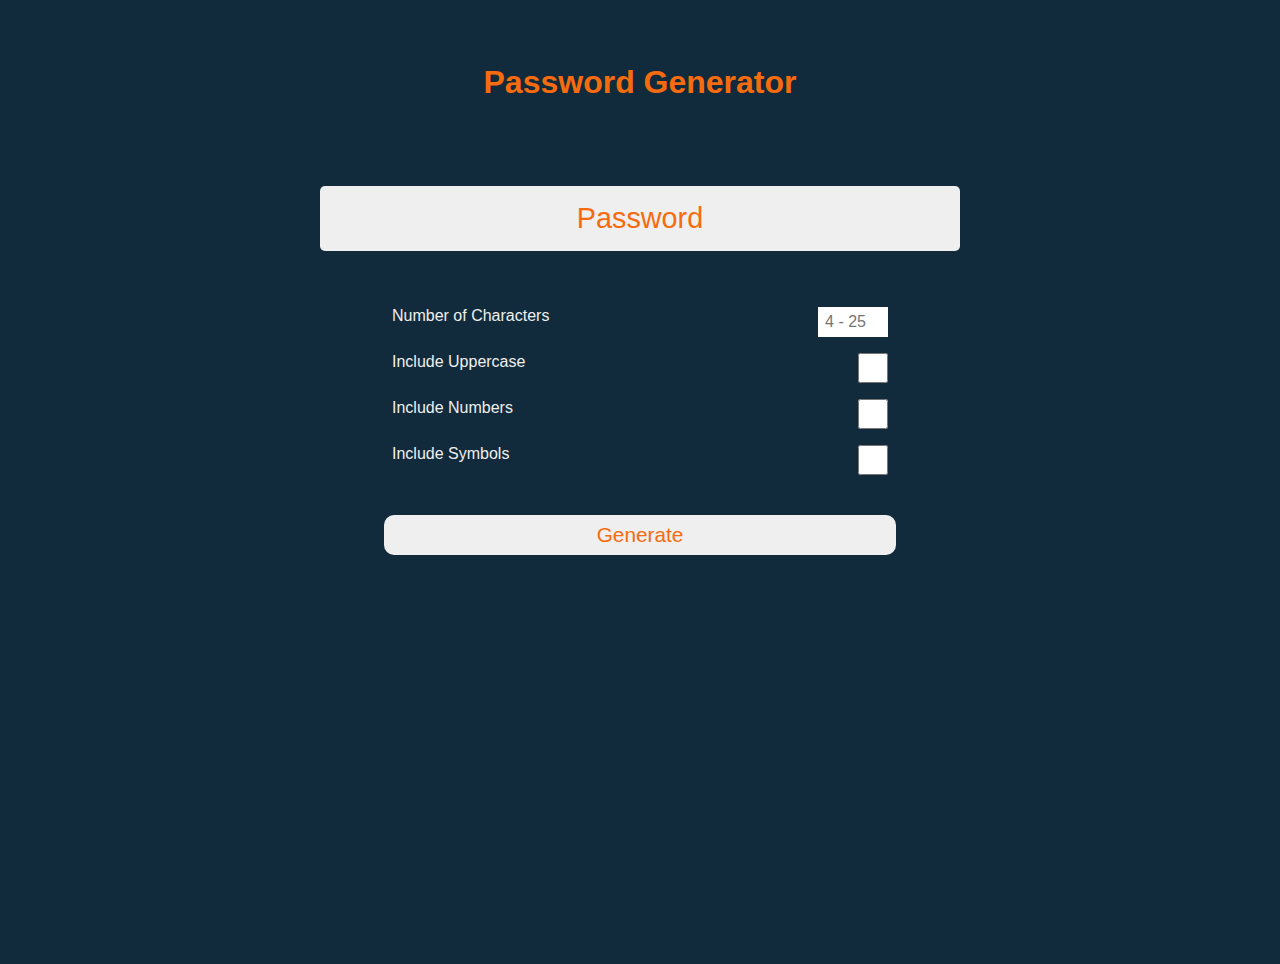
<file: js-password-generator/index.html>
<!DOCTYPE html>
<html lang="en">
<head>
    <meta charset="UTF-8">
    <link rel="stylesheet" href="styles.css">
    <script src="app.js" defer></script>
    <meta http-equiv="X-UA-Compatible" content="IE=edge">
    <meta name="viewport" content="width=device-width, initial-scale=1.0">
    <title>Password Generator</title>
</head>
<body>
    <h1>Password Generator</h1>

    <div class="container">
        <div class="password">Password</div>
        <form class="include">
            <label for="number">Number of Characters<input type="number" id="number"  name="number" max="25" name="number" placeholder="4 - 25" onkeyup="if(this.value > 25){this.value = 25}; this.value = this.value.replace(/[^0-9.]/g, '').replace(/(\..*?)\..*/g, '$1').replace(/^0[^.]/, '0');"></label>
            
            <label >Include Uppercase <input type="checkbox" id="uppercase"></label>
            
            <label >Include Numbers<input type="checkbox" id="numbers"></label>
            
            <label >Include Symbols <input type="checkbox" id="symbols"></label>
           
            <button type="button" id="generate" >Generate</button> 
            <!-- onclick="this.form.reset()" -->
        </form>
    
    </div>
</body>
</html>
</file>
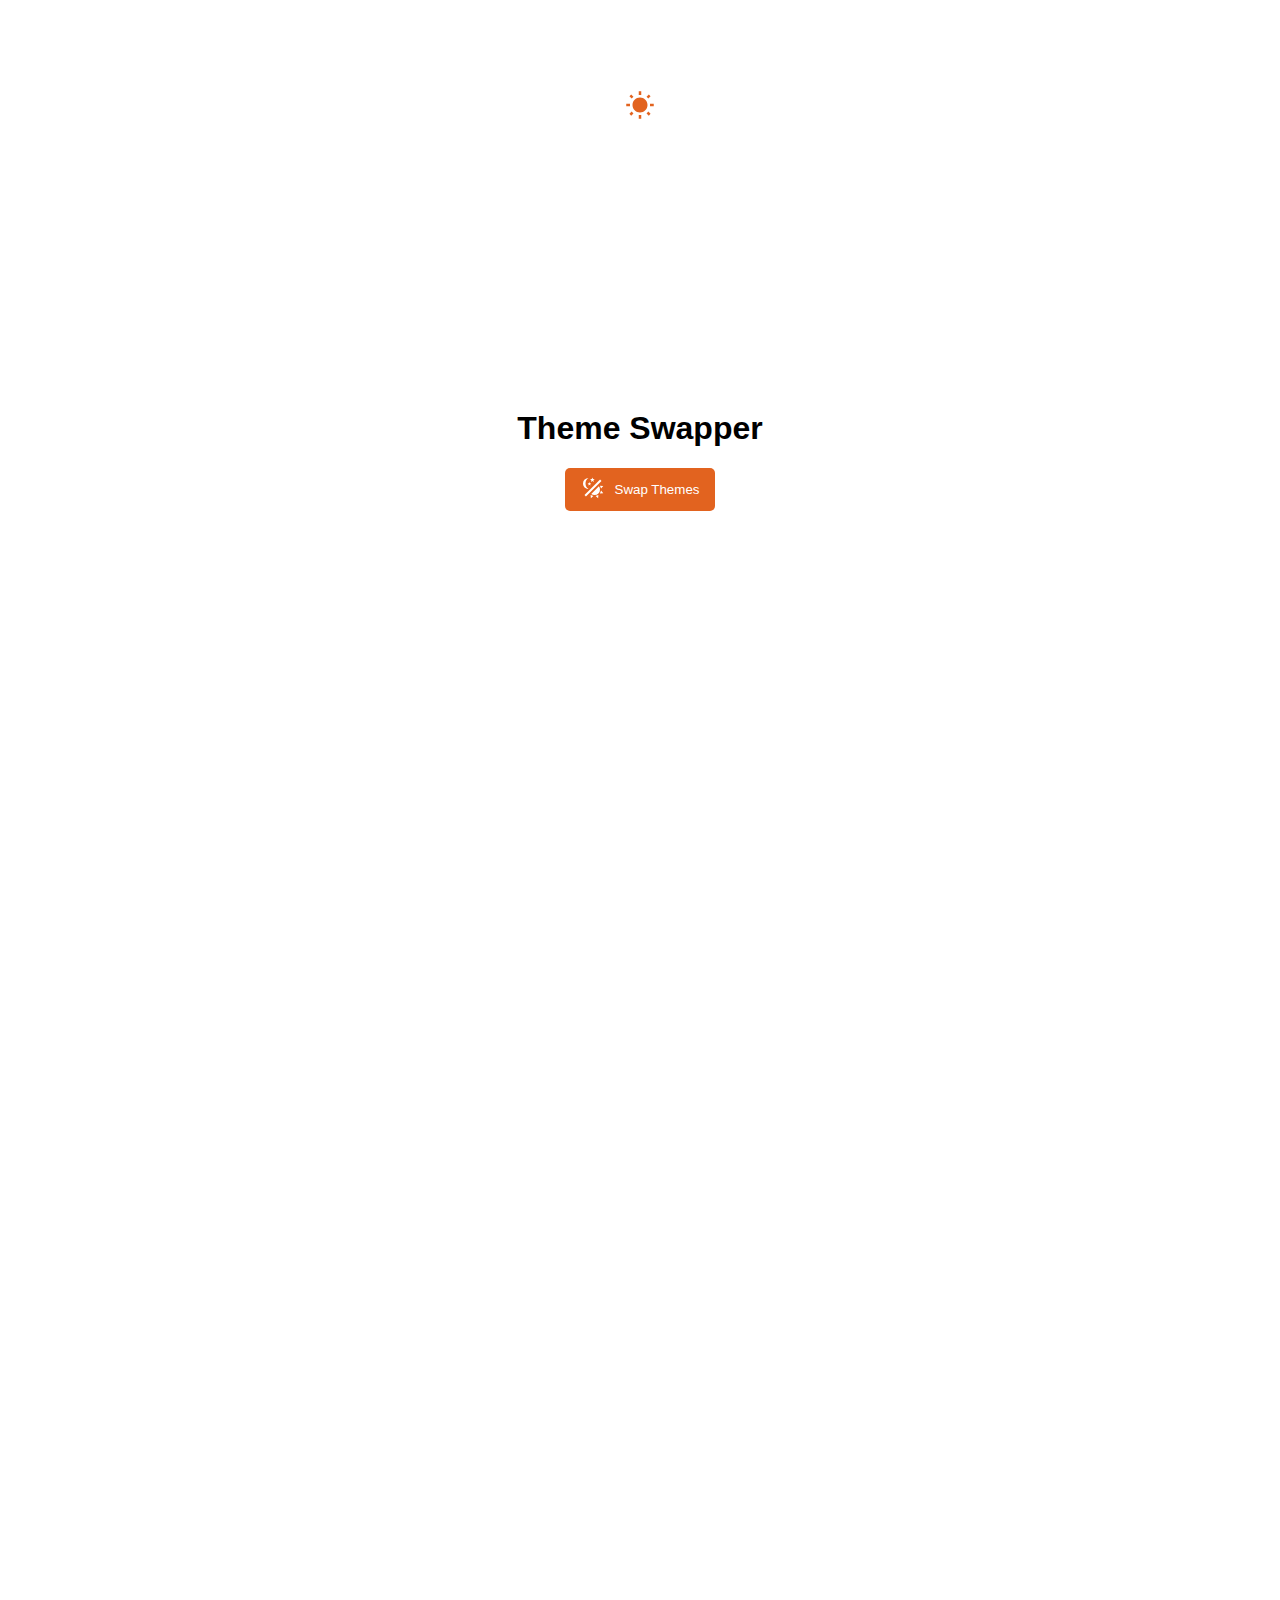
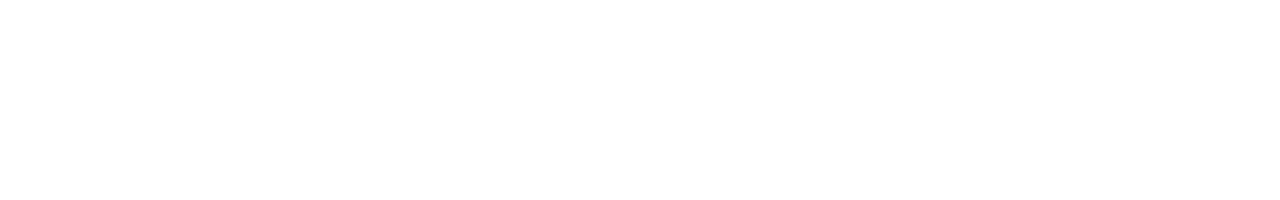
<file: js-swipe-light-dark-theme/index.html>
<!DOCTYPE html>
<html lang="en">
<head>
    <meta charset="UTF-8">
    <meta http-equiv="X-UA-Compatible" content="IE=edge">
    <meta name="viewport" content="width=device-width, initial-scale=1.0">
    <link rel="stylesheet" href="styles.css">
    <script src="script.js" defer></script>

    <title>Theme Swiper</title>
</head>
<body>
    <h1>Theme Swapper</h1>  
    <button  class="main-button"type="button"> <span class="icon-sun-moon"> <svg style="width:24px;height:24px" viewBox="0 0 24 24">
        <path fill="currentColor" d="M7.5,2C5.71,3.15 4.5,5.18 4.5,7.5C4.5,9.82 5.71,11.85 7.53,13C4.46,13 2,10.54 2,7.5A5.5,5.5 0 0,1 7.5,2M19.07,3.5L20.5,4.93L4.93,20.5L3.5,19.07L19.07,3.5M12.89,5.93L11.41,5L9.97,6L10.39,4.3L9,3.24L10.75,3.12L11.33,1.47L12,3.1L13.73,3.13L12.38,4.26L12.89,5.93M9.59,9.54L8.43,8.81L7.31,9.59L7.65,8.27L6.56,7.44L7.92,7.35L8.37,6.06L8.88,7.33L10.24,7.36L9.19,8.23L9.59,9.54M19,13.5A5.5,5.5 0 0,1 13.5,19C12.28,19 11.15,18.6 10.24,17.93L17.93,10.24C18.6,11.15 19,12.28 19,13.5M14.6,20.08L17.37,18.93L17.13,22.28L14.6,20.08M18.93,17.38L20.08,14.61L22.28,17.15L18.93,17.38M20.08,12.42L18.94,9.64L22.28,9.88L20.08,12.42M9.63,18.93L12.4,20.08L9.87,22.27L9.63,18.93Z" />
    </svg> </span> Swap Themes</button>
    
    <div class="icon">
        <svg class="sun"viewBox="0 0 24 24">
            <path fill="currentColor" d="M3.55 19.09L4.96 20.5L6.76 18.71L5.34 17.29M12 6C8.69 6 6 8.69 6 12S8.69 18 12 18 18 15.31 18 12C18 8.68 15.31 6 12 6M20 13H23V11H20M17.24 18.71L19.04 20.5L20.45 19.09L18.66 17.29M20.45 5L19.04 3.6L17.24 5.39L18.66 6.81M13 1H11V4H13M6.76 5.39L4.96 3.6L3.55 5L5.34 6.81L6.76 5.39M1 13H4V11H1M13 20H11V23H13" />
        </svg>
        <svg class="moon" viewBox="0 0 24 24">
            <path fill="currentColor" d="M17.75,4.09L15.22,6.03L16.13,9.09L13.5,7.28L10.87,9.09L11.78,6.03L9.25,4.09L12.44,4L13.5,1L14.56,4L17.75,4.09M21.25,11L19.61,12.25L20.2,14.23L18.5,13.06L16.8,14.23L17.39,12.25L15.75,11L17.81,10.95L18.5,9L19.19,10.95L21.25,11M18.97,15.95C19.8,15.87 20.69,17.05 20.16,17.8C19.84,18.25 19.5,18.67 19.08,19.07C15.17,23 8.84,23 4.94,19.07C1.03,15.17 1.03,8.83 4.94,4.93C5.34,4.53 5.76,4.17 6.21,3.85C6.96,3.32 8.14,4.21 8.06,5.04C7.79,7.9 8.75,10.87 10.95,13.06C13.14,15.26 16.1,16.22 18.97,15.95M17.33,17.97C14.5,17.81 11.7,16.64 9.53,14.5C7.36,12.31 6.2,9.5 6.04,6.68C3.23,9.82 3.34,14.64 6.35,17.66C9.37,20.67 14.19,20.78 17.33,17.97Z" />
        </svg>
    </div>

</body>
</html>
</file>
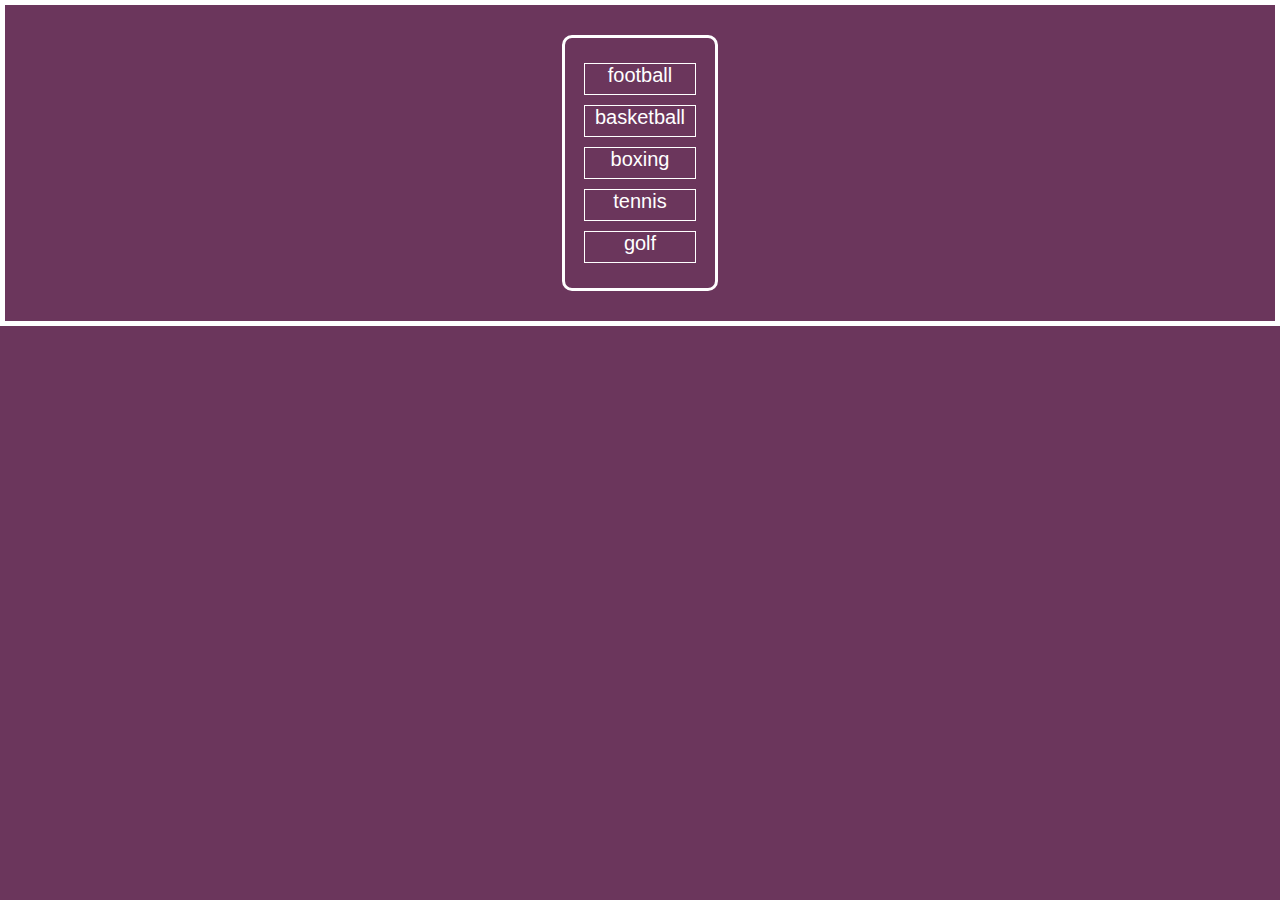
<file: dom-manipulation/dom-event-delegation/index.html>
<!DOCTYPE html>
<html lang="en">
<head>
    <meta charset="UTF-8">
    <meta http-equiv="X-UA-Compatible" content="IE=edge">
    <meta name="viewport" content="width=device-width, initial-scale=1.0">
    <link rel="stylesheet" href="style.css">
    <script src="app.js" defer></script>
    <title>Event Delegations</title>
</head>
<body>
    <ul id="sports">
        <li id="football">football</li>
        <li id="basketball">basketball</li>
        <li id="boxing">boxing</li>
        <li id="tennis">tennis</li>
        <li id="golf">golf</li>
        <!-- <span id="b">hi</span> -->
    </ul>
</body>
</html>
</file>
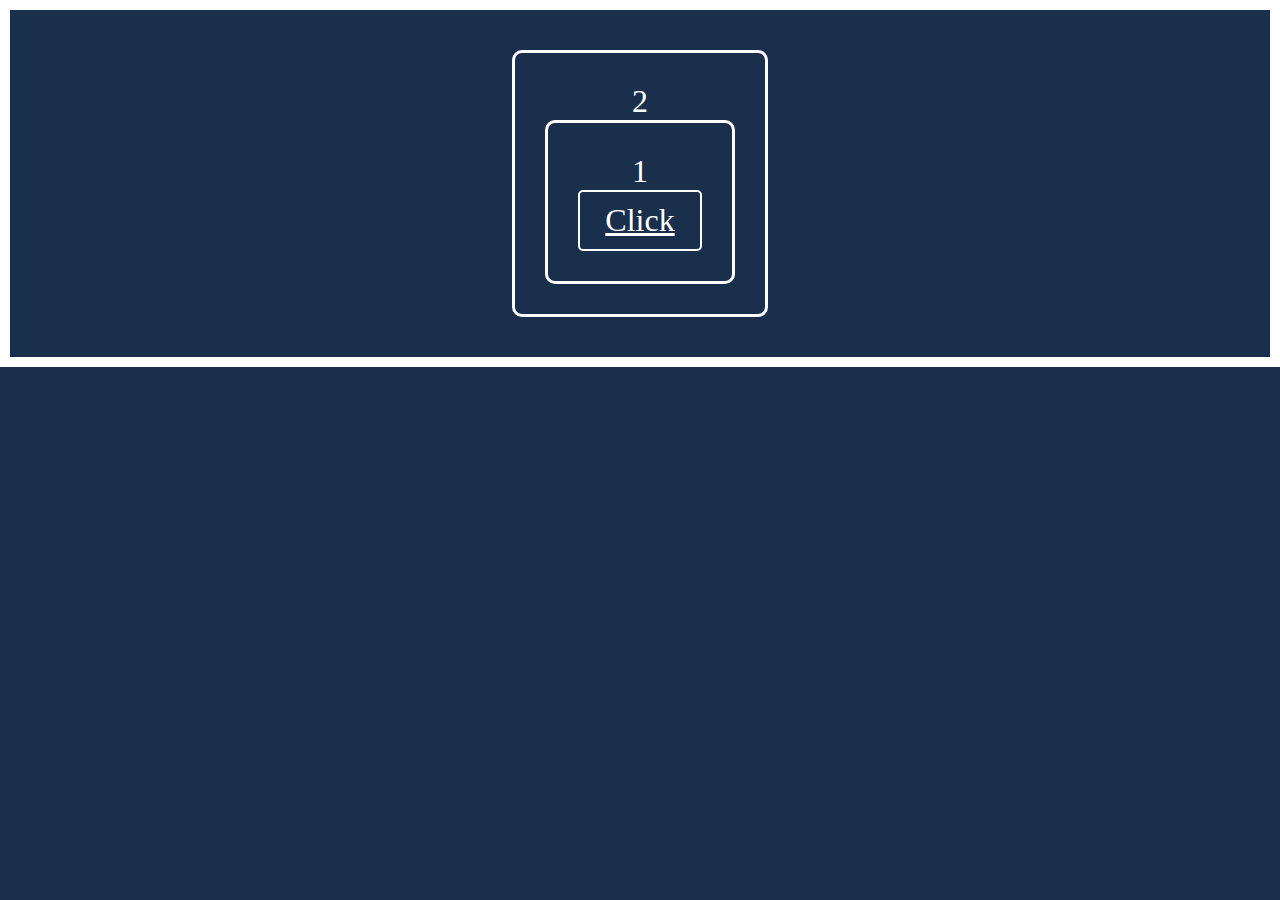
<file: dom-manipulation/dom-event-propagation/index.html>
<!DOCTYPE html>
<html lang="en">
<head>
    <meta charset="UTF-8">
    <meta http-equiv="X-UA-Compatible" content="IE=edge">
    <meta name="viewport" content="width=device-width, initial-scale=1.0">
    <link rel="stylesheet" href="styles.css">
    <script src="app.js" defer></script>
    <title>Event Propagation</title>
</head>
<body>
        <div class="div2">
            2
            <div class="div1">
                1
                <a href="./">Click</a>
            </div>
        </div>

</body>
</html>
</file>
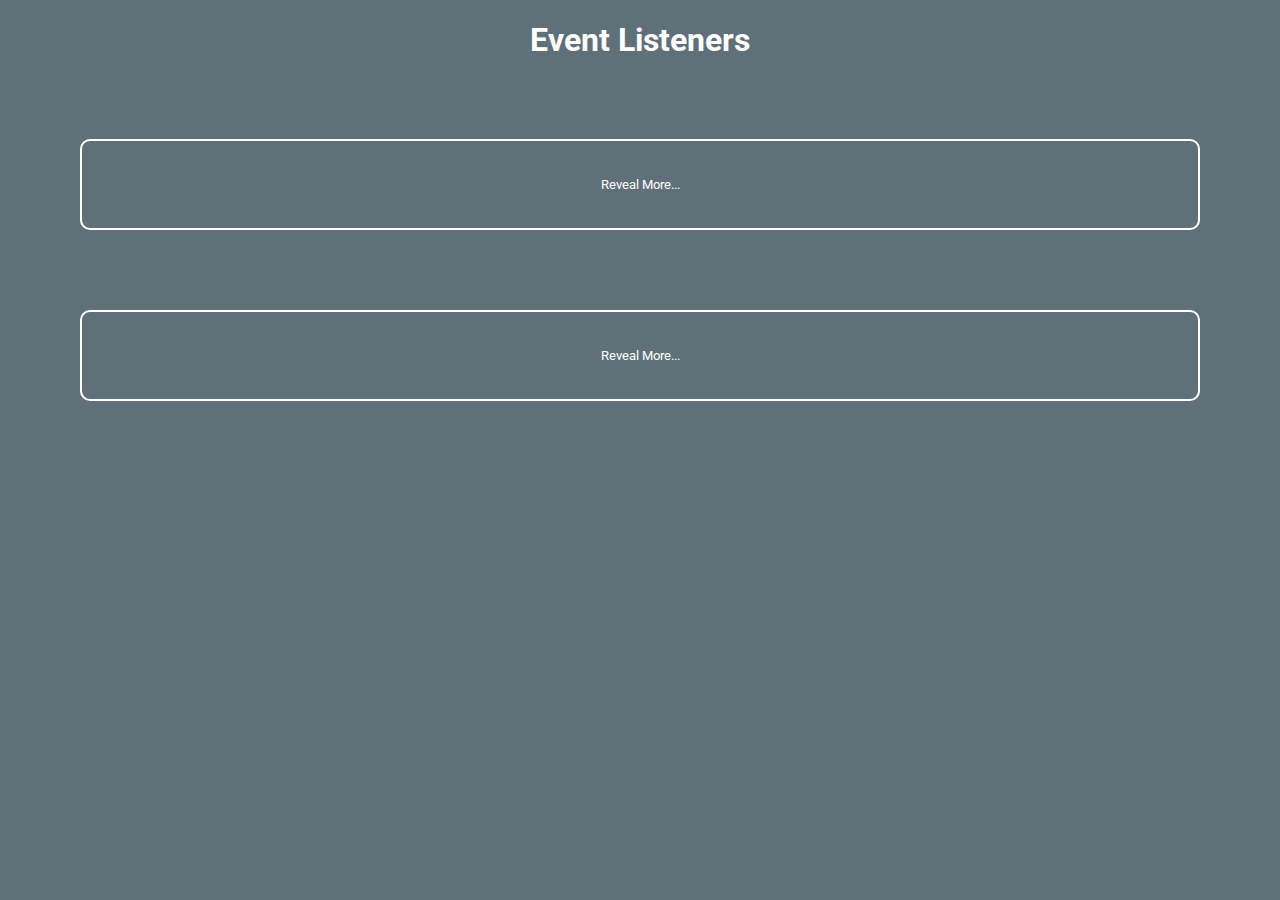
<file: dom-manipulation/dom-eventListeners-2/index.html>
<!DOCTYPE html>
<html lang="en">
<head>
    <meta charset="UTF-8">
    <meta http-equiv="X-UA-Compatible" content="IE=edge">
    <link rel="preconnect" href="https://fonts.googleapis.com">
    <link rel="preconnect" href="https://fonts.gstatic.com" crossorigin>
    <link href="https://fonts.googleapis.com/css2?family=Roboto&display=swap" rel="stylesheet">
    <meta name="viewport" content="width=device-width, initial-scale=1.0">
    <link rel="stylesheet" href="styles.css">
    <script src="app.js" defer></script>
    <title>Part 2</title>
</head>
<body>
    <h1 id="title">Event Listeners</h1>

    <div class="container">
        
        <div class="hidden boxes">
            Lorem ipsum dolor sit amet consectetur adipisicing elit. Atque distinctio corrupti eum labore sint odit cumque a quo? Eaque minus repellendus dolorem alias, accusantium fuga dicta. Fugiat fugit eos aliquid.
            Consequatur ipsa ullam minima dolorum maxime culpa porro iure, nam placeat. luptas facilis eum fugit quis accusamus officia iste architecto magnam! Dignissimos a alias minus est, commodi animi officiis praesentium quae repellat.
        </div>
        <button class="reveal-btn boxes">Reveal More...</button>
    </div>
    <div class="container">
        
        <div class="hidden2 hidden boxes">
            Lorem ipsum dolor sit amet consectetur adipisicing elit. Atque distinctio corrupti eum labore sint odit cumque a quo? Eaque minus repellendus dolorem alias, accusantium fuga dicta. Fugiat fugit eos aliquid.
            Consequatur ipsa ullam minima dolorum maxime culpa porro iure, nam placeat. luptas facilis eum fugit quis accusamus officia iste architecto magnam! Dignissimos a alias minus est, commodi animi officiis praesentium quae repellat.
        </div>
        <button class="reveal-btn2 boxes">Reveal More...</button>
    </div>
</body>
</html>
</file>
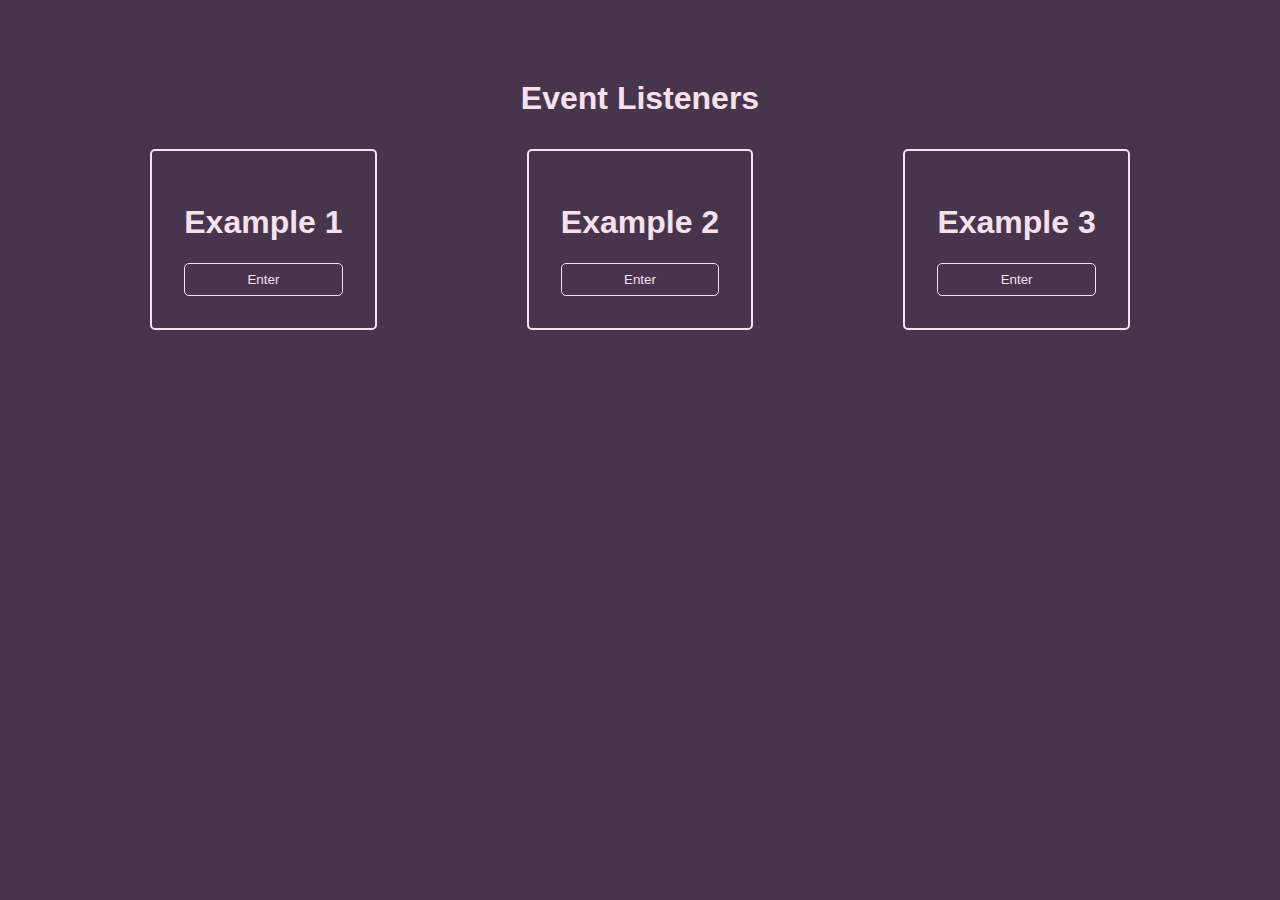
<file: dom-manipulation/dom-eventListeners-basic1/index.html>
<!DOCTYPE html>
<html lang="en">
<head>
    <meta charset="UTF-8">
    <meta http-equiv="X-UA-Compatible" content="IE=edge">
    <meta name="viewport" content="width=device-width, initial-scale=1.0">
    <link rel="stylesheet" href="styles.css">
    <script src="app.js" defer></script>
    <title>Event Listeners</title>
</head>
<body>
    <h1 id="main-heading">Event Listeners</h1>

    <div class="container">
        <div class="boxes box-1">
            <h1 id="heading">Example 1</h1>
            <button onclick="alert('Flower Power')" class="btn-1">Enter</button>
        </div>
        <div class="boxes box-2">
            <h1 id="heading">Example 2</h1>
            <button class="btn-2">Enter</button>
        </div>
        <div class="boxes box-3">
            <h1 id="heading">Example 3</h1>
            <button class="btn-3">Enter</button>
        </div>
    </div>
    
</body>
</html>
</file>
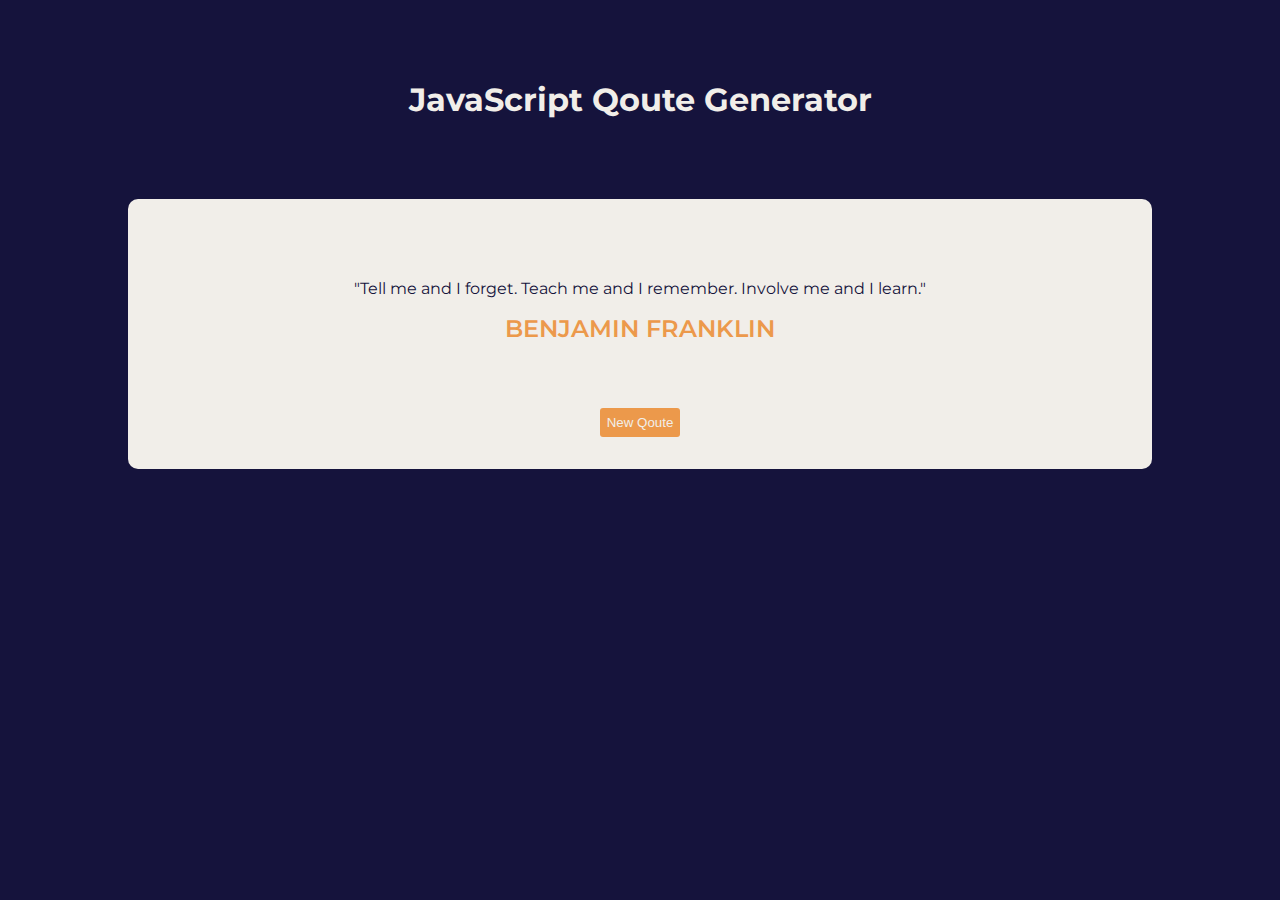
<file: dom-manipulation/dom-project1-qoute-generator/index.html>
<!DOCTYPE html>
<html lang="en">
<head>
    <meta charset="UTF-8">
    <meta http-equiv="X-UA-Compatible" content="IE=edge">
    <link rel="preconnect" href="https://fonts.googleapis.com">
    <link rel="preconnect" href="https://fonts.gstatic.com" crossorigin>
    <link href="https://fonts.googleapis.com/css2?family=Montserrat:wght@300&family=Roboto&display=swap" rel="stylesheet">
    <link rel="stylesheet" href="styles.css">
    <script src="script.js" defer></script>
    <meta name="viewport" content="width=device-width, initial-scale=1.0">
    <title>DOM Manipulation Qoute Generator</title>
</head>
<body>
        <h1>JavaScript Qoute Generator</h1>

        <div class="container">
            <div class="qoute">
                "Tell me and I forget. Teach me and I remember. Involve me and I learn."
            <div class="author">Benjamin Franklin</div>
            </div>

            <button class="btn">New Qoute</button>
        </div>
</body>
</html>
</file>
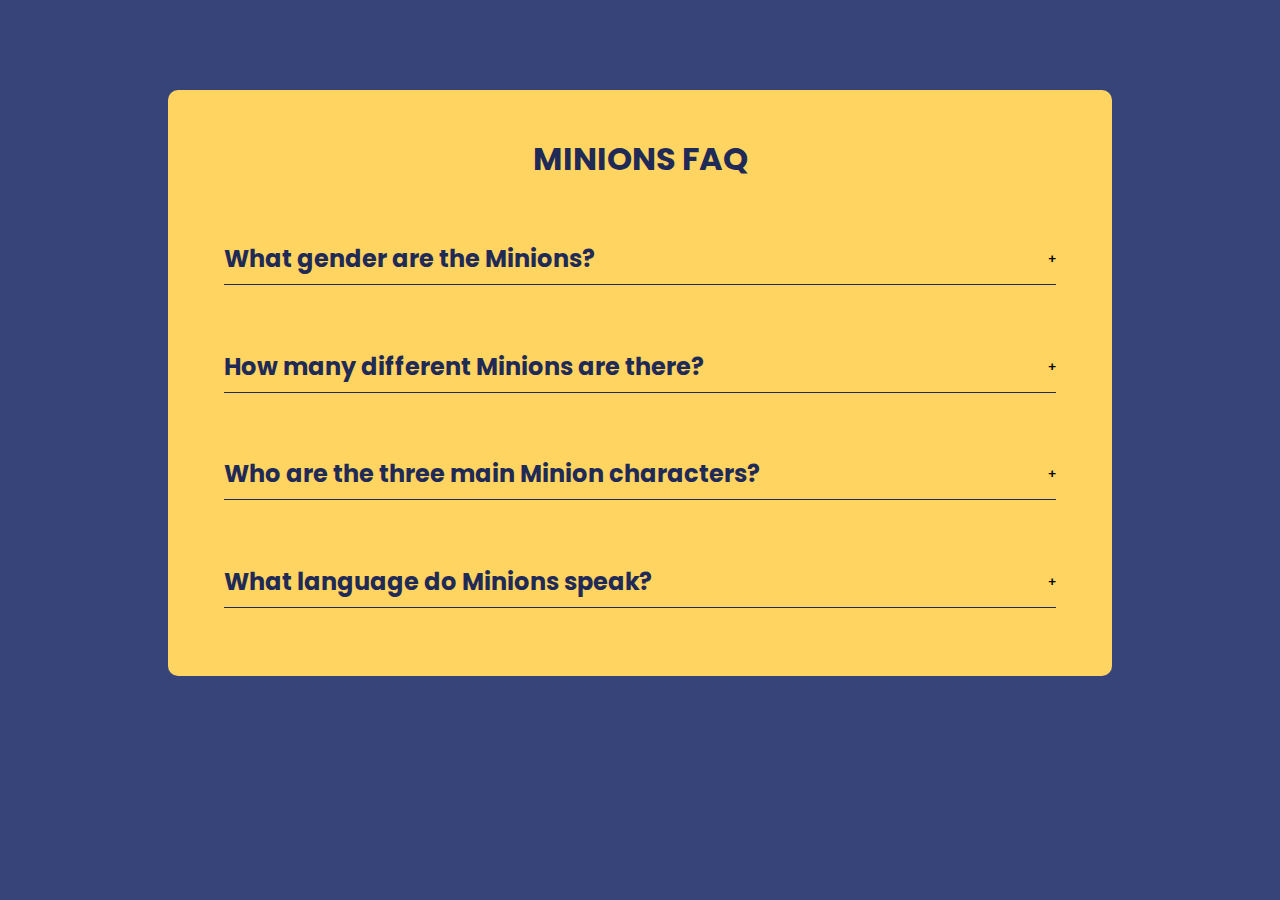
<file: dom-manipulation/dom-project3-accordions/index.html>
<!DOCTYPE html>
<html lang="en">
<head>
    <meta charset="UTF-8">
    <meta http-equiv="X-UA-Compatible" content="IE=edge">
    <link rel="stylesheet" href="styles.css">
    <script src="script.js" defer></script>
    <link rel="preconnect" href="https://fonts.googleapis.com">
    <link rel="preconnect" href="https://fonts.gstatic.com" crossorigin>
    <link href="https://fonts.googleapis.com/css2?family=Poppins:wght@200;600&display=swap" rel="stylesheet">
    <meta name="viewport" content="width=device-width, initial-scale=1.0">
    <title>DOM FAQ</title>
</head>
<body>
    
    <div class="container">
        <h1 id="title">MINIONS FAQ</h1>
        
        <div class="questions">
            <div class="question-container">
                <h2 class='q-ask'>What gender are the Minions?<button class='q-click'>+</button></h2>
                <p class="q-answer">Minions creator Pierre Coffin has identified that all title characters in the Despicable Me series are male, as well as voiced by male actors.</p>
            </div>
            <div class="question-container">
                <h2 class='q-ask'>How many different Minions are there?<button class='q-click'>+</button></h2>
                <p class="q-answer">There are 48 different types of Minions. The variants include the number of eyes, hairstyle, and body type.</p>
            </div>
            <div class="question-container">
                <h2 class='q-ask'>Who are the three main Minion characters?<button class='q-click'>+</button></h2>
                <p class="q-answer">We were introduced to the original trio of Minions including Kevin, Bob, and Stuart in the first film, Despicable Me.</p>
            </div>
            <div class="question-container">
                <h2 class='q-ask'>What language do Minions speak?<button class='q-click'>+</button></h2>
                <p class="q-answer">The main language of the Minions is known as "Minionese", also referred to as "Banana Language" or "Minion Language". The language is believed to be borrowed words from a plethora of other languages including Spanish, Italian, Chinese, Filipino, French, and Russian.</p>
            </div>


        </div>

    </div>
</body>
</html>
</file>
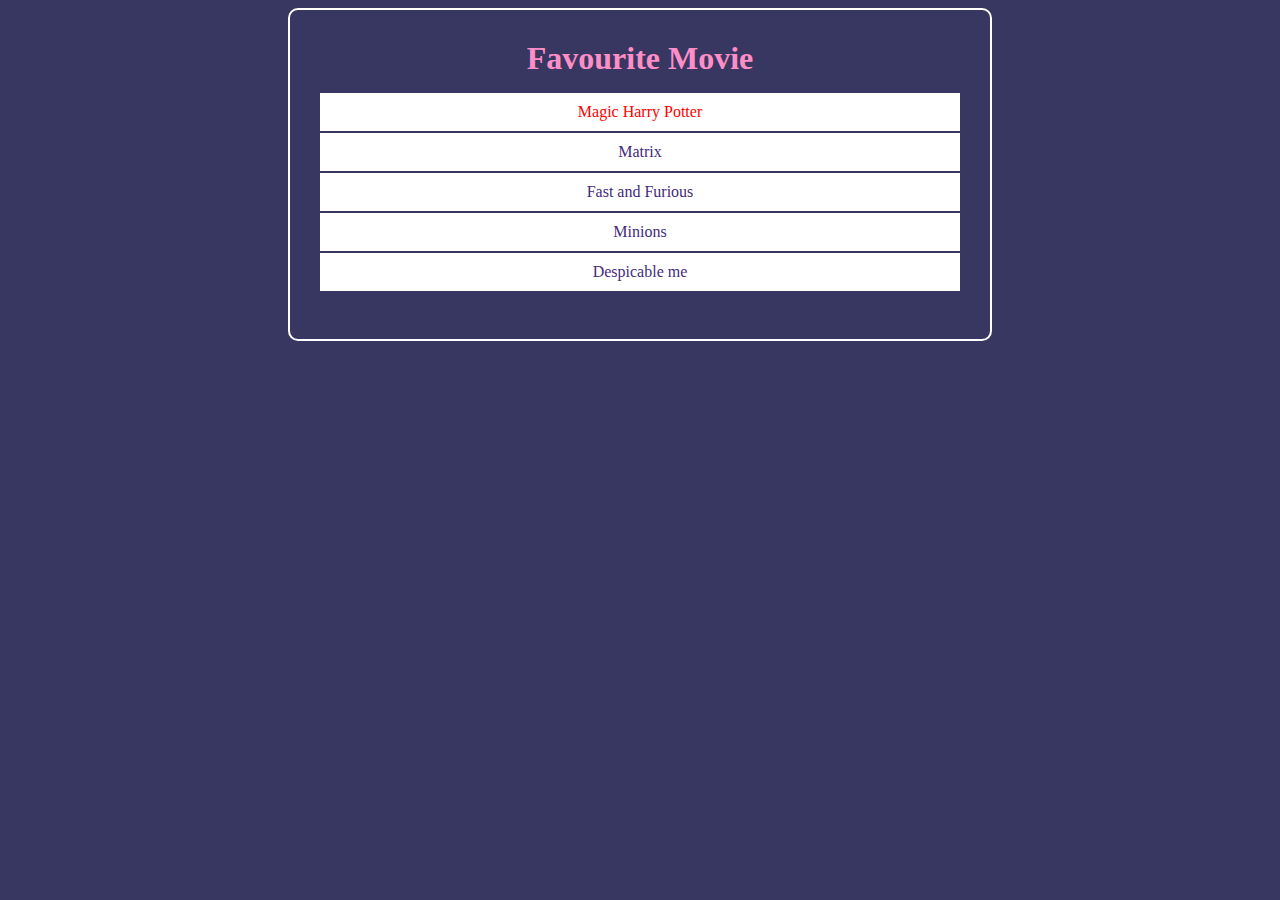
<file: dom-manipulation/dom-select-elements/index.html>
<!DOCTYPE html>
<html lang="en">
<head>
    <meta charset="UTF-8">
    <meta http-equiv="X-UA-Compatible" content="IE=edge">
    <meta name="viewport" content="width=device-width, initial-scale=1.0">
    <link rel="stylesheet" href="styles.css">
    <script src="app.js" defer></script>
    <title>Selecting Elements</title>
</head>
<body>
    <div class="container">
        <h1 id="main-title">Favourite Movie</h1>
        <ul>
            <li class="list-items"><span>Magic</span>
                Harry Potter</li>
            <li class="list-items">Matrix</li>
            <li class="list-items">Fast and Furious</li>
            <li class="list-items">Minions</li>
            <li class="list-items">Despicable me</li>
        </ul>
    </div>
    <!-- <div class="container">
        <h1 id="main-title">Favourite Games</h1>
        <ul>
            <li class="list-items">HayDay</li>
            <li class="list-items">Sims</li>
            <li class="list-items">Puzzle</li>
            <li class="list-items">Sudoku</li>
            <li class="list-items">WOW</li>
        </ul>
    </div> -->
</body>
</html>
</file>
<file: js-password-generator/styles.css>
body{
    margin: 0;
    padding:0;
    border: 0;
    box-sizing: border-box; 
    font-family: 'Lucida Sans', 'Lucida Sans Regular', 'Lucida Grande', 'Lucida Sans Unicode', Geneva, Verdana, sans-serif;

    background-color: #112B3C;
    color: var(--white);
    --white: #EFEFEF;
    --color: #F66B0E;
    position: relative;

    width: 100vw;
    height: 100vh;
    max-height: 100%;
}

h1{
    text-align: center;
    position: relative;
    margin-top: 4rem;
    color: var(--color)
}

.container{
    position: relative;
    display: flex;
    justify-content: center;
    flex-direction: column;
    width: 60vw;
    margin: auto;
}

.password{
    text-align: center;
    padding: 1rem;
    background-color: var(--white);
    color: var(--color);
    font-size: 1.8rem;
    border-radius: 5px;
    margin: 4rem 4rem 3rem;
    word-break: break-all;
 
}

.include{
    margin: 0 10vw;
    white-space: nowrap;
    display: flex;
    justify-content: center;
    flex-direction: column;
}

label{
    display: flex;
    justify-content: space-between;
    padding: 0.5rem;
}

input{
    width: 30px;
    height: 30px;
    border: 0;
    margin: 0;
    padding: 0;
    text-align: center;
    font-size: 1rem;
}

#number{
    width: 70px;
    height: 30px;
}

input:hover{
    box-shadow: 0px 2px 10px 1px  #efebeb;
    border: none;
}

#generate{
    margin: 2rem  0 5rem;
    padding: 0.5rem;
    border: none;
    font-size: 1.3rem;
    border-radius: 10px;
    color: var(--color);
}

#generate:hover{
    cursor: pointer;
    background-color: var(--color);
    color: white
}
</file>
<file: js-swipe-light-dark-theme/styles.css>
*, *::before, *::after{
    box-sizing: border-box;
   
}
body{
    --rotation: 0;
    --orange-color: rgb(226, 99, 31);
    --yello-color: rgb(226, 180, 31);
    --background-color: rgb(40, 38, 32);
    --dark-color: #333;
    margin: 0;
    overflow: hidden;
    transition: 0.7s ;
    display: flex;
    justify-content: center;
    flex-direction: column;
    align-items: center;
    height: 100vh;
    font-family:Geneva, Verdana, sans-serif;

}


@layer day{

    .main-button{
        padding: 0.5rem 1rem;
        border-radius: 5px;
        border: none;
        margin: 0px;
        background-color: var(--orange-color);
        color: white;
        transform: scale(1);
        display: flex;
        justify-content: center;
        align-items: center;
    }
    
    .icon-sun-moon{
        margin-right: 10px;
        
    }

    .moon{
        bottom: 5%;
        opacity: 0;
        transform: rotate(180deg);
    }
    .sun{
        top: 5%;
    }

    .sun, .moon{
        position: absolute;
        transition: opacity, 0.6s;
        width: 30px;
        height: 30px;
    }

    .icon{
        --rotation: 0;
        position: absolute;
        display: flex;
        justify-content: center;
        align-items: center;
      pointer-events: none; 
        height: 200vmin;
        color: var(--orange-color);
        top: 3.5rem;
        top: 0;

        transform: rotate(calc(var(--rotation) * 1deg));
        transition: transform 1s;

    }
}

@layer night{

    .main-button:hover, .main-button:focus{
        cursor: pointer;
        transform: scale(1.1);
    }

    .dark-mode{
        background-color: var(--dark-color);
       
    }


    .dark-mode .sun{
        opacity: 0;
    }

    .dark-mode h1{
        color: white;
    }

    .dark-mode .main-button{
        background-color: var(--yello-color);
        color: var(--dark-color);
        
    }

    .dark-mode .moon{
        color: var(--yello-color);
        opacity: 1;

    }
}
</file>
<file: dom-manipulation/dom-event-delegation/style.css>
body{
    box-sizing: border-box;
    margin: 0px;
    background-color: #6b365c;
    color: white;
    border: solid 5px white;
    font-family: Verdana, Geneva, Tahoma, sans-serif;
}

#sports{
    display:flex;
    flex-direction: column;
    justify-content: center;
    align-items: center;
    border: solid 3px white;
    border-radius: 10px;
    width: 150px;
    height: 250px;
    margin: 30px auto;
    padding: 0px;
}

#sports > li{
    text-align: center;
    font-size: 20px;
    margin: 5px;
    list-style: none;
    border: solid 1px white;
    width: 110px;
    height: 30px;
    
}
</file>
<file: dom-manipulation/dom-event-propagation/styles.css>
*, *::before, *::after{
    box-sizing: border-box; 
}

body{
    margin: 0;
    background-color: #192f4c;
    color: white;
    display: flex;
    justify-content: center;
    align-items: center;
    flex-direction: column;
    text-align: center;
    border: solid 10px white;
    padding: 40px;
    font-size: 2rem;
}

.div1{
    display: flex;
    flex-direction: column;
}

.div1, .div2{
    padding: 30px;
    border: solid 3px white;
    border-radius: 10px;
}

.div1 > a{
    background-color: transparent;
    color: white;
    border: solid 2px white;
    padding: 10px 25px;
    border-radius: 5px;
}
</file>
<file: dom-manipulation/dom-eventListeners-2/styles.css>
body{
    margin : 0px;
    background-color: #607079;
    color: white;
    font-family: 'Roboto' ;

}

#title{
    text-align: center;
}

.container{
    display: flex;
    flex-direction: column;
    justify-content: center;
    align-items: center;
    margin: 5rem;
    border: solid 2px white;
    border-radius: 10px;
    z-index: 1;
}

.reveal-btn,
.reveal-btn2{
    font-family: 'Roboto' ;
    color:white;
    background-color: Transparent;
    border: none;
    padding: 1rem;
    z-index: 1;
    position: absolute;
}

.reveal-btn:hover,
.reveal-btn2:hover{
    cursor: pointer;
    color:rgb(36, 9, 62);
}


.hidden{
    visibility: hidden;
}

.hidden,
.hidden2{
    padding: 15px;
    
}
</file>
<file: dom-manipulation/dom-eventListeners-basic1/styles.css>
body{
    --color-pink: #f6e1ed;
    --color-darkpurple: #47354c;

    background-color: var(--color-darkpurple);
    margin: 0;
    color: var(--color-pink);
    font-family:'Lucida Sans', 'Lucida Sans Regular', 'Lucida Grande', 'Lucida Sans Unicode', Geneva, Verdana, sans-serif;

  
}

#main-heading{
    text-align: center;
    margin-top: 5rem;
    margin-bottom: 2rem;
    
}

.container{
    display: flex;
    justify-content: space-evenly;
    align-items: center;

}

.boxes{
    border: 2px solid var(--color-pink);;
    padding: 2rem;
    border-radius: 5px;
    display: flex;
    flex-direction: column;
    justify-content: center;
    white-space:nowrap;
    flex-wrap: nowrap;
}

.boxes > button{
    padding: 0.5rem;
    border: solid 1px var(--color-pink);;
    border-radius: 5px;
    background-color: Transparent;
    color: var(--color-pink);
}

.boxes > button:hover,
.boxes > button:focus{
    cursor: pointer;
    background-color: #322635;
}
</file>
<file: dom-manipulation/dom-project1-qoute-generator/styles.css>
body{
    margin: 0;
     box-sizing: border-box; /* border inside */

    --dark-color: #15133C;
    --box-color: #F1EEE9;
    --button-color: #EC994B;

    background-color: var(--dark-color) ;
    font-family: "Montserrat",'Times New Roman', Times, serif;
    color: var(--box-color);
    text-align: center;
    display: flex;
    flex-direction: column;
    align-items: center;
}

h1{
    margin: 5rem 0;
}

.container{
    background-color: var(--box-color);
    color: var(--dark-color);
    display: flex;
    align-items: center;
    justify-content: space-between;
    flex-direction: column;
    width: 80vw;
    height: 30vh;
    border-radius: 10px;
    margin: 0;
}

.btn{
    background-color: var(--button-color);
    color: var(--box-color);
    margin: 2rem;
    padding: 7px;
    border: none;
    border-radius: 3px;
}

.btn:hover{
    cursor: pointer;
    scale: 1.05;
}

.qoute{
    margin-top: 5rem;
    margin-left: 2rem;
    margin-right: 2rem;
 
 }
 
 .author{
     margin-top: 1rem;
     color: var(--button-color);
     font-weight: 600;
     text-transform: uppercase;
     font-size: 1.5rem;
 }
</file>
<file: dom-manipulation/dom-project3-accordions/styles.css>
body{
    margin: 0;
    box-sizing: border-box;
    background-color: var(--background-color);

    --background-color: #36447a;
    --box-color: #FFD460;
    --text-color: #1f2a56;
    
    color: var(--text-color);
    font-family: 'Poppins', sans-serif;
    font-weight: 400;
    
 }

 
 .container{
    background-color: var(--box-color);
    display: flex;
    flex-direction: column;
    align-items: center;
    width: 70vw;
    margin: auto;
    margin-top: 10vh;
    border-radius: 10px;
    padding: 1.5rem;
 }

 .questions{
    margin-top: 1rem;
    width: 65vw;
 }

 .question-container > .q-ask{
    border-bottom: solid 1px var(--text-color);
    padding-bottom: 0.5rem;
    display: flex;
    justify-content: space-between;
    
   
 }

 .q-click{
    background-color: transparent;
    border: none;
    padding: 0;
    margin: 0;
    font-weight: 600;
    
 }
 .q-ask:hover{
    cursor: pointer;
 }

 .q-answer{
   
    opacity: 0;
    height: 0;
    overflow: hidden;
 }


.q-answer{
    position: relative;
    margin: 0;
    padding-bottom: 1.5rem;
  
    
}

.q-answer.active  {
    transition: opacity 500ms ease-in;
    opacity: 1;
    height: auto;
}
</file>
<file: dom-manipulation/dom-select-elements/styles.css>
body{
    background-color: rgb(55, 55, 97);
    display: flex;
    justify-content: center;
    align-items: center;
}

.container{
    text-align: center;
    width: 50vw;
    min-height: 25vh;
    border: solid 2px white;
    border-radius: 10px;
    flex-direction: column;
    align-items: center;
    padding: 30px;
}

.container ul{
    padding: 0;
    text-align: center;
    list-style: none;
}

.list-items{
    background-color: white;
    border-bottom: solid 2px rgb(55, 55, 97);
    padding: 10px;
}

#main-title{
    margin : 0 ;
    color: white;
}
</file>
